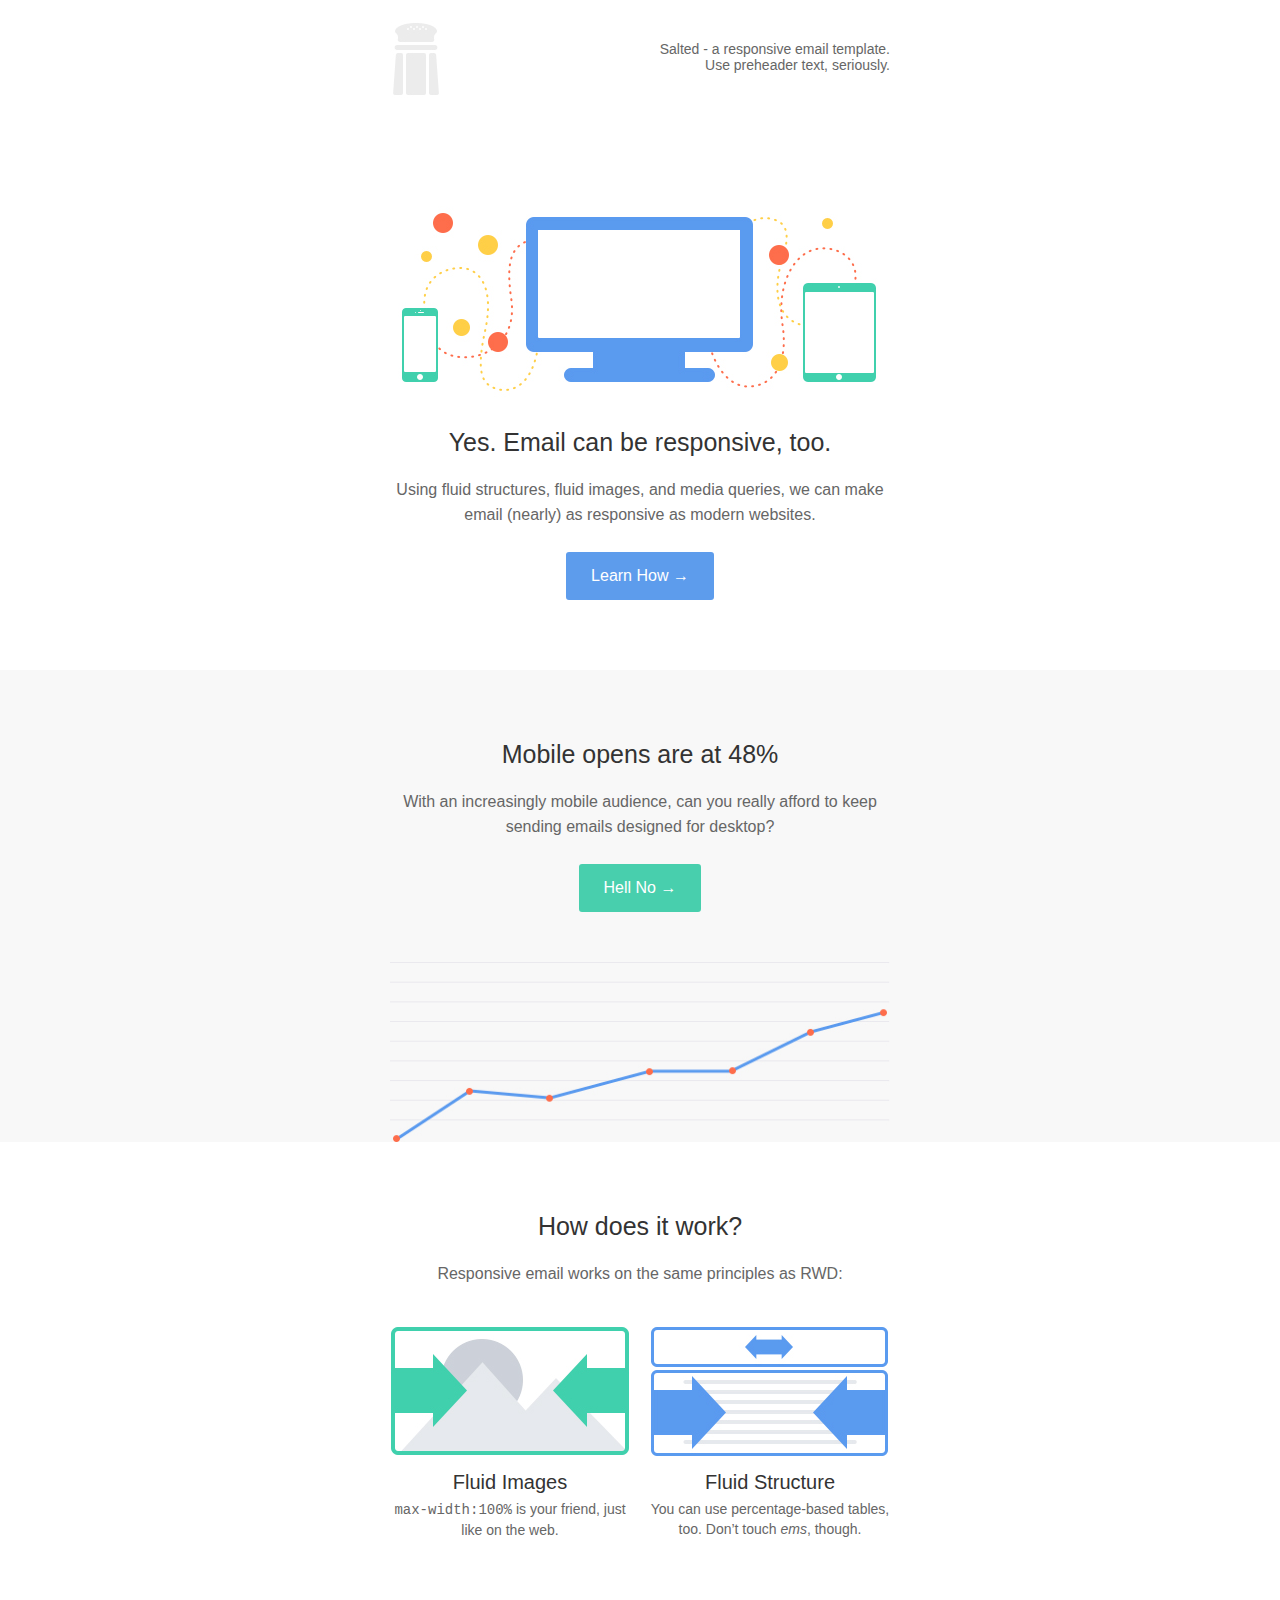
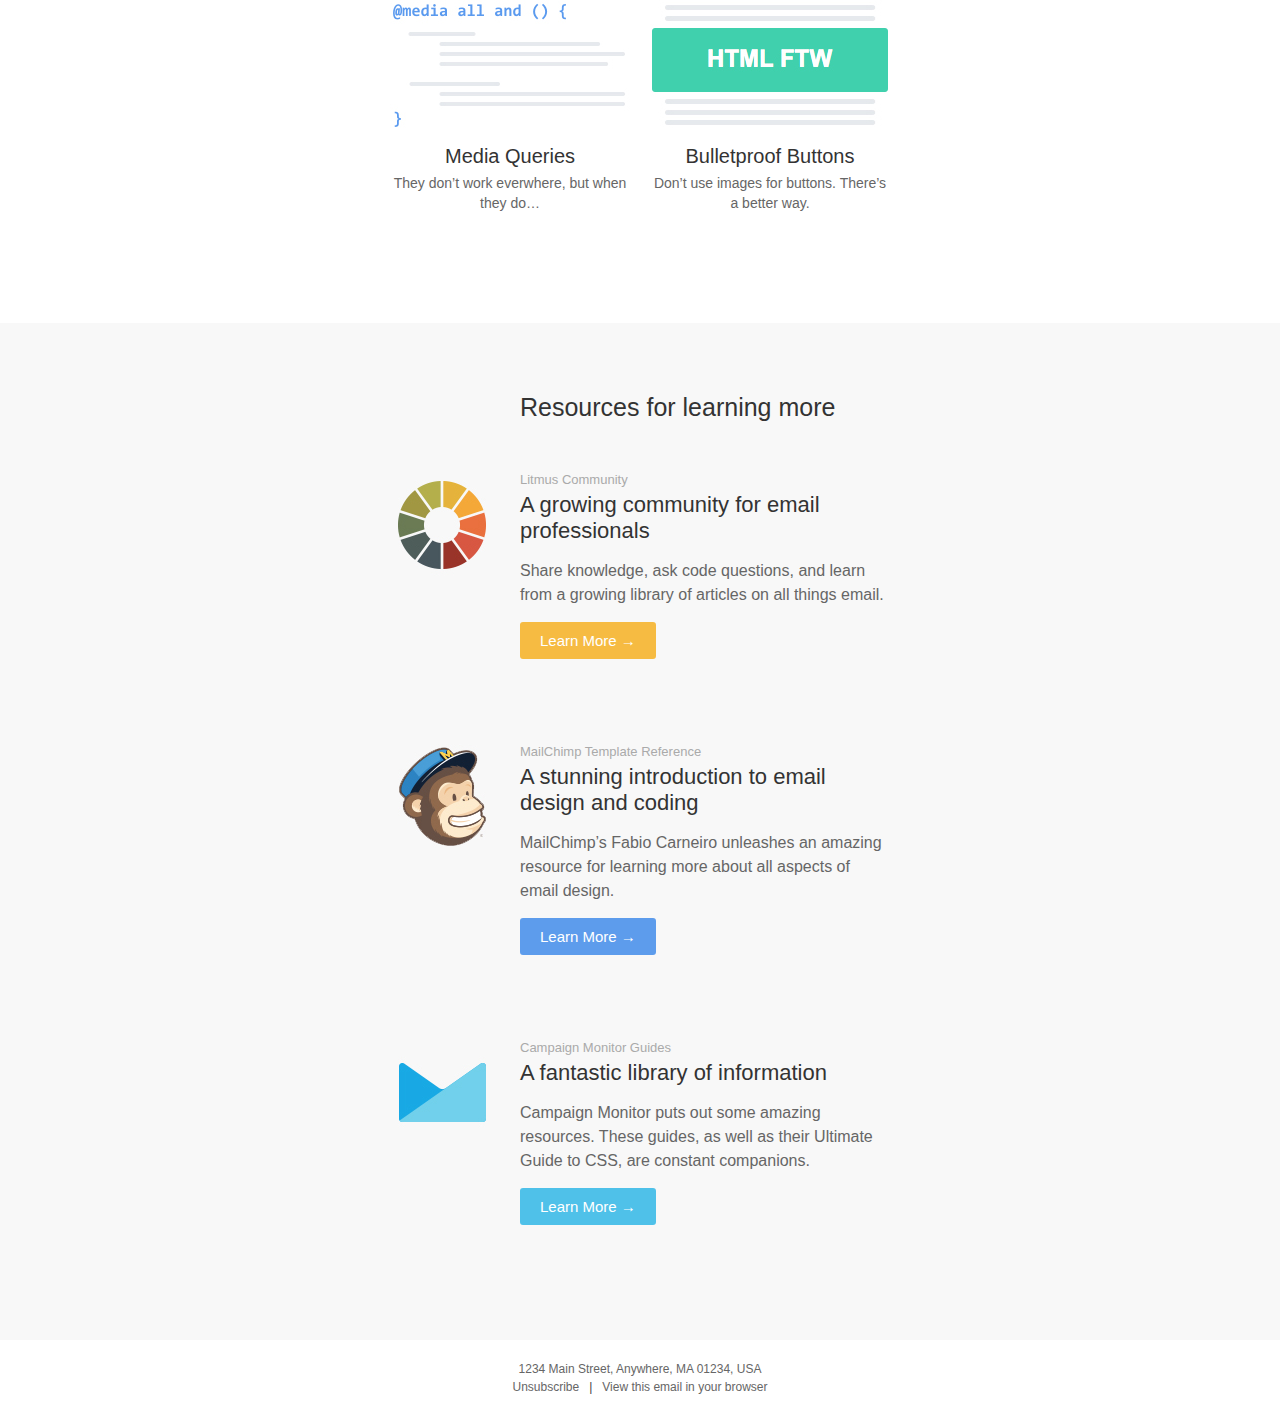
<file: newsletter/index.html>
<!DOCTYPE html>
<html lang="en">
<head>
<title>Noots - Newsletter</title>

<meta charset="utf-8">
<meta name="viewport" content="width=device-width">
<style type="text/css">
    /* CLIENT-SPECIFIC STYLES */
    #outlook a{padding:0;} /* Force Outlook to provide a "view in browser" message */
    .ReadMsgBody{width:100%;} .ExternalClass{width:100%;} /* Force Hotmail to display emails at full width */
    .ExternalClass, .ExternalClass p, .ExternalClass span, .ExternalClass font, .ExternalClass td, .ExternalClass div {line-height: 100%;} /* Force Hotmail to display normal line spacing */
    body, table, td, a{-webkit-text-size-adjust:100%; -ms-text-size-adjust:100%;} /* Prevent WebKit and Windows mobile changing default text sizes */
    table, td{mso-table-lspace:0pt; mso-table-rspace:0pt;} /* Remove spacing between tables in Outlook 2007 and up */
    img{-ms-interpolation-mode:bicubic;} /* Allow smoother rendering of resized image in Internet Explorer */

    /* RESET STYLES */
    body{margin:0; padding:0;}
    img{border:0; height:auto; line-height:100%; outline:none; text-decoration:none;}
    table{border-collapse:collapse !important;}
    body{height:100% !important; margin:0; padding:0; width:100% !important;}

    /* iOS BLUE LINKS */
    .appleBody a {color:#68440a; text-decoration: none;}
    .appleFooter a {color:#999999; text-decoration: none;}

    /* MOBILE STYLES */
    @media screen and (max-width: 525px) {

        /* ALLOWS FOR FLUID TABLES */
        table[class="wrapper"]{
          width:100% !important;
        }

        /* ADJUSTS LAYOUT OF LOGO IMAGE */
        td[class="logo"]{
          text-align: left;
          padding: 20px 0 20px 0 !important;
        }

        td[class="logo"] img{
          margin:0 auto!important;
        }

        /* USE THESE CLASSES TO HIDE CONTENT ON MOBILE */
        td[class="mobile-hide"]{
          display:none;}

        img[class="mobile-hide"]{
          display: none !important;
        }

        img[class="img-max"]{
          max-width: 100% !important;
          height:auto !important;
        }

        /* FULL-WIDTH TABLES */
        table[class="responsive-table"]{
          width:100%!important;
        }

        /* UTILITY CLASSES FOR ADJUSTING PADDING ON MOBILE */
        td[class="padding"]{
          padding: 10px 5% 15px 5% !important;
        }

        td[class="padding-copy"]{
          padding: 10px 5% 10px 5% !important;
          text-align: center;
        }

        td[class="padding-meta"]{
          padding: 30px 5% 0px 5% !important;
          text-align: center;
        }

        td[class="no-pad"]{
          padding: 0 0 20px 0 !important;
        }

        td[class="no-padding"]{
          padding: 0 !important;
        }

        td[class="section-padding"]{
          padding: 50px 15px 50px 15px !important;
        }

        td[class="section-padding-bottom-image"]{
          padding: 50px 15px 0 15px !important;
        }

        /* ADJUST BUTTONS ON MOBILE */
        td[class="mobile-wrapper"]{
            padding: 10px 5% 15px 5% !important;
        }

        table[class="mobile-button-container"]{
            margin:0 auto;
            width:100% !important;
        }

        a[class="mobile-button"]{
            width:80% !important;
            padding: 15px !important;
            border: 0 !important;
            font-size: 16px !important;
        }

    }
</style>
</head>
<body style="margin: 0; padding: 0;">

<!-- HEADER -->
<table border="0" cellpadding="0" cellspacing="0" width="100%">
    <tr>
        <td bgcolor="#ffffff">
            <div align="center" style="padding: 0px 15px 0px 15px;">
                <table border="0" cellpadding="0" cellspacing="0" width="500" class="wrapper">
                    <!-- LOGO/PREHEADER TEXT -->
                    <tr>
                        <td style="padding: 20px 0px 30px 0px;" class="logo">
                            <table border="0" cellpadding="0" cellspacing="0" width="100%">
                                <tr>
                                    <td bgcolor="#ffffff" width="100" align="left"><a href="http://alistapart.com/article/can-email-be-responsive/" target="_blank"><img alt="Logo" src="img/logo.jpg" width="52" height="78" style="display: block; font-family: Helvetica, Arial, sans-serif; color: #666666; font-size: 16px;" border="0"></a></td>
                                    <td bgcolor="#ffffff" width="400" align="right" class="mobile-hide">
                                        <table border="0" cellpadding="0" cellspacing="0">
                                            <tr>
                                                <td align="right" style="padding: 0 0 5px 0; font-size: 14px; font-family: Arial, sans-serif; color: #666666; text-decoration: none;"><span style="color: #666666; text-decoration: none;">Salted - a responsive email template.<br>Use preheader text, seriously.</span></td>
                                            </tr>
                                        </table>
                                    </td>
                                </tr>
                            </table>
                        </td>
                    </tr>
                </table>
            </div>
        </td>
    </tr>
</table>

<!-- ONE COLUMN SECTION -->
<table border="0" cellpadding="0" cellspacing="0" width="100%">
    <tr>
        <td bgcolor="#ffffff" align="center" style="padding: 70px 15px 70px 15px;" class="section-padding">
            <table border="0" cellpadding="0" cellspacing="0" width="500" class="responsive-table">
                <tr>
                    <td>
                        <table width="100%" border="0" cellspacing="0" cellpadding="0">
                            <tr>
                                <td>
                                    <!-- HERO IMAGE -->
                                    <table width="100%" border="0" cellspacing="0" cellpadding="0">
                                        <tbody>
                                             <tr>
                                                  <td class="padding-copy">
                                                      <table width="100%" border="0" cellspacing="0" cellpadding="0">
                                                          <tr>
                                                              <td>
                                                                  <a href="http://alistapart.com/article/can-email-be-responsive/" target="_blank"><img src="img/responsive-email.jpg" width="500" height="200" border="0" alt="Can an email really be responsive?" style="display: block; padding: 0; color: #666666; text-decoration: none; font-family: Helvetica, arial, sans-serif; font-size: 16px; width: 500px; height: 200px;" class="img-max"></a>
                                                              </td>
                                                            </tr>
                                                        </table>
                                                  </td>
                                              </tr>
                                        </tbody>
                                    </table>
                                </td>
                            </tr>
                            <tr>
                                <td>
                                    <!-- COPY -->
                                    <table width="100%" border="0" cellspacing="0" cellpadding="0">
                                        <tr>
                                            <td align="center" style="font-size: 25px; font-family: Helvetica, Arial, sans-serif; color: #333333; padding-top: 30px;" class="padding-copy">Yes. Email can be responsive, too.</td>
                                        </tr>
                                        <tr>
                                            <td align="center" style="padding: 20px 0 0 0; font-size: 16px; line-height: 25px; font-family: Helvetica, Arial, sans-serif; color: #666666;" class="padding-copy">Using fluid structures, fluid images, and media queries, we can make email (nearly) as responsive as modern websites.</td>
                                        </tr>
                                    </table>
                                </td>
                            </tr>
                            <tr>
                                <td>
                                    <!-- BULLETPROOF BUTTON -->
                                    <table width="100%" border="0" cellspacing="0" cellpadding="0" class="mobile-button-container">
                                        <tr>
                                            <td align="center" style="padding: 25px 0 0 0;" class="padding-copy">
                                                <table border="0" cellspacing="0" cellpadding="0" class="responsive-table">
                                                    <tr>
                                                        <td align="center"><a href="http://alistapart.com/article/can-email-be-responsive/" target="_blank" style="font-size: 16px; font-family: Helvetica, Arial, sans-serif; font-weight: normal; color: #ffffff; text-decoration: none; background-color: #5D9CEC; border-top: 15px solid #5D9CEC; border-bottom: 15px solid #5D9CEC; border-left: 25px solid #5D9CEC; border-right: 25px solid #5D9CEC; border-radius: 3px; -webkit-border-radius: 3px; -moz-border-radius: 3px; display: inline-block;" class="mobile-button">Learn How &rarr;</a></td>
                                                    </tr>
                                                </table>
                                            </td>
                                        </tr>
                                    </table>
                                </td>
                            </tr>
                        </table>
                    </td>
                </tr>
            </table>
        </td>
    </tr>
</table>

<!-- ONE COLUMN W/ BOTTOM IMAGE SECTION -->
<table border="0" cellpadding="0" cellspacing="0" width="100%">
    <tr>
        <td bgcolor="#f8f8f8" align="center" style="padding: 70px 15px 0 15px;" class="section-padding-bottom-image">
            <table border="0" cellpadding="0" cellspacing="0" width="500" class="responsive-table">
                <tr>
                    <td>
                        <table width="100%" border="0" cellspacing="0" cellpadding="0">
                            <tr>
                                <td>
                                    <!-- COPY -->
                                    <table width="100%" border="0" cellspacing="0" cellpadding="0">
                                        <tr>
                                            <td align="center" style="font-size: 25px; font-family: Helvetica, Arial, sans-serif; color: #333333;" class="padding-copy">Mobile opens are at 48%</td>
                                        </tr>
                                        <tr>
                                            <td align="center" style="padding: 20px 0 0 0; font-size: 16px; line-height: 25px; font-family: Helvetica, Arial, sans-serif; color: #666666;" class="padding-copy">With an increasingly mobile audience, can you really afford to keep sending emails designed for desktop?</td>
                                        </tr>
                                    </table>
                                </td>
                            </tr>
                            <tr>
                                <td>
                                    <!-- BULLETPROOF BUTTON -->
                                    <table width="100%" border="0" cellspacing="0" cellpadding="0" class="mobile-button-container">
                                        <tr>
                                            <td align="center" style="padding: 25px 0 0 0;" class="padding-copy">
                                                <table border="0" cellspacing="0" cellpadding="0" class="responsive-table">
                                                    <tr>
                                                        <td align="center"><a href="http://alistapart.com/article/can-email-be-responsive/" target="_blank" style="font-size: 16px; font-family: Helvetica, Arial, sans-serif; font-weight: normal; color: #ffffff; text-decoration: none; background-color: #48CFAD; border-top: 15px solid #48CFAD; border-bottom: 15px solid #48CFAD; border-left: 25px solid #48CFAD; border-right: 25px solid #48CFAD; border-radius: 3px; -webkit-border-radius: 3px; -moz-border-radius: 3px; display: inline-block;" class="mobile-button">Hell No &rarr;</a></td>
                                                    </tr>
                                                </table>
                                            </td>
                                        </tr>
                                    </table>
                                </td>
                            </tr>
                            <tr>
                                <td>
                                    <!--  BOTTOM IMAGE -->
                                    <table width="100%" border="0" cellspacing="0" cellpadding="0">
                                        <tr>
                                            <td style="padding: 50px 0 0 0;" align="center">
                                                <a href="http://alistapart.com/article/can-email-be-responsive/" target="_blank"><img src="img/line-graph.jpg" width="500" height="180" border="0" alt="Mobile opens are on the rise" class="img-max" style="display: block; padding: 0; font-family: Helvetica, Arial, sans-serif; color: #666666; width: 500px; height: 180px;"></a>
                                            </td>
                                        </tr>
                                    </table>
                                </td>
                            </tr>
                        </table>
                    </td>
                </tr>
            </table>
        </td>
    </tr>
</table>

<!-- TWO COLUMN SECTION -->
<table border="0" cellpadding="0" cellspacing="0" width="100%">
    <tr>
        <td bgcolor="#ffffff" align="center" style="padding: 70px 15px 70px 15px;" class="section-padding">
            <table border="0" cellpadding="0" cellspacing="0" width="500" class="responsive-table">
                <tr>
                    <td>
                        <!-- TITLE SECTION AND COPY -->
                        <table width="100%" border="0" cellspacing="0" cellpadding="0">
                            <tr>
                                <td align="center" style="font-size: 25px; font-family: Helvetica, Arial, sans-serif; color: #333333;" class="padding-copy">How does it work?</td>
                            </tr>
                            <tr>
                                <td align="center" style="padding: 20px 0 20px 0; font-size: 16px; line-height: 25px; font-family: Helvetica, Arial, sans-serif; color: #666666;" class="padding-copy">Responsive email works on the same principles as RWD:</td>
                            </tr>
                        </table>
                    </td>
                </tr>
                <tr>
                    <td>
                        <!-- TWO COLUMNS -->
                        <table cellspacing="0" cellpadding="0" border="0" width="100%">
                            <tr>
                                <td valign="top" style="padding: 0;" class="mobile-wrapper">
                                    <!-- LEFT COLUMN -->
                                    <table cellpadding="0" cellspacing="0" border="0" width="47%" align="left" class="responsive-table">
                                        <tr>
                                            <td style="padding: 20px 0 40px 0;">
                                                <table cellpadding="0" cellspacing="0" border="0" width="100%">
                                                    <tr>
                                                        <td align="center" bgcolor="#ffffff" valign="middle"><a href="http://alistapart.com/article/can-email-be-responsive/" target="_blank"><img src="img/fluid-images.jpg" width="240" height="130" style="display: block; color: #666666; font-family: Helvetica, arial, sans-serif; font-size: 13px; width: 240px; height: 130px;" alt="Fluid images" border="0" class="img-max"></a></td>
                                                    </tr>
                                                    <tr>
                                                        <td align="center" style="padding: 15px 0 0 0; font-family: Arial, sans-serif; color: #333333; font-size: 20px;" bgcolor="#ffffff">Fluid Images</td>
                                                    </tr>
                                                    <tr>
                                                        <td align="center" style="padding: 5px 0 0 0; font-family: Arial, sans-serif; color: #666666; font-size: 14px; line-height: 20px;" bgcolor="#ffffff"><span class="appleBody"><span style="font-family:Lucida Console, monospace;">max-width:100%</span> is your friend, just like on the web.</span></td>
                                                    </tr>
                                                </table>
                                            </td>
                                        </tr>
                                    </table>
                                    <!-- RIGHT COLUMN -->
                                    <table cellpadding="0" cellspacing="0" border="0" width="47%" align="right" class="responsive-table">
                                        <tr>
                                            <td style="padding: 20px 0 40px 0;">
                                                <table cellpadding="0" cellspacing="0" border="0" width="100%">
                                                    <tr>
                                                        <td align="center" bgcolor="#ffffff" valign="middle"><a href="http://alistapart.com/article/can-email-be-responsive/" target="_blank"><img src="img/fluid-structure.jpg" width="240" height="130" style="display: block; color: #666666; font-family: Helvetica, arial, sans-serif; font-size: 13px; width: 240px; height: 130px;" alt="Fluid structures" border="0" class="img-max"></a></td>
                                                    </tr>
                                                    <tr>
                                                        <td align="center" style="padding: 15px 0 0 0; font-family: Arial, sans-serif; color: #333333; font-size: 20px;" bgcolor="#ffffff">Fluid Structure</td>
                                                    </tr>
                                                    <tr>
                                                        <td align="center" style="padding: 5px 0 0 0; font-family: Arial, sans-serif; color: #666666; font-size: 14px; line-height: 20px;" bgcolor="#ffffff"><span class="appleBody">You can use percentage-based tables, too. Don&rsquo;t touch <em>ems</em>, though.</span></td>
                                                    </tr>
                                                </table>
                                            </td>
                                        </tr>
                                    </table>
                                </td>
                            </tr>
                        </table>
                    </td>
                </tr>
                <tr>
                    <td>
                        <!-- TWO COLUMNS -->
                        <table cellspacing="0" cellpadding="0" border="0" width="100%">
                            <tr>
                                <td valign="top" style="padding: 0;" class="mobile-wrapper">
                                    <!-- LEFT COLUMN -->
                                    <table cellpadding="0" cellspacing="0" border="0" width="47%" align="left" class="responsive-table">
                                        <tr>
                                            <td style="padding: 20px 0 40px 0;">
                                                <table cellpadding="0" cellspacing="0" border="0" width="100%">
                                                    <tr>
                                                        <td align="center" bgcolor="#ffffff" valign="middle"><a href="http://alistapart.com/article/can-email-be-responsive/" target="_blank"><img src="img/media-queries.jpg" width="240" height="130" style="display: block; color: #666666; font-family: Helvetica, arial, sans-serif; font-size: 13px; width: 240px; height: 130px;" alt="Media queries" border="0" class="img-max"></a></td>
                                                    </tr>
                                                    <tr>
                                                        <td align="center" style="padding: 15px 0 0 0; font-family: Arial, sans-serif; color: #333333; font-size: 20px;" bgcolor="#ffffff">Media Queries</td>
                                                    </tr>
                                                    <tr>
                                                        <td align="center" style="padding: 5px 0 0 0; font-family: Arial, sans-serif; color: #666666; font-size: 14px; line-height: 20px;" bgcolor="#ffffff"><span class="appleBody">They don&rsquo;t work everwhere, but when they do&hellip;</span></td>
                                                    </tr>
                                                </table>
                                            </td>
                                        </tr>
                                    </table>
                                    <!-- RIGHT COLUMN -->
                                    <table cellpadding="0" cellspacing="0" border="0" width="47%" align="right" class="responsive-table">
                                        <tr>
                                            <td style="padding: 20px 0 40px 0;">
                                                <table cellpadding="0" cellspacing="0" border="0" width="100%">
                                                    <tr>
                                                        <td align="center" bgcolor="#ffffff" valign="middle"><a href="http://alistapart.com/article/can-email-be-responsive/" target="_blank"><img src="img/bulletproof-buttons.jpg" width="240" height="130" style="display: block; color: #666666; font-family: Helvetica, arial, sans-serif; font-size: 13px; width: 240px; height: 130px;" alt="Bulletproof buttons" border="0" class="img-max"></a></td>
                                                    </tr>
                                                    <tr>
                                                        <td align="center" style="padding: 15px 0 0 0; font-family: Arial, sans-serif; color: #333333; font-size: 20px;" bgcolor="#ffffff">Bulletproof Buttons</td>
                                                    </tr>
                                                    <tr>
                                                        <td align="center" style="padding: 5px 0 0 0; font-family: Arial, sans-serif; color: #666666; font-size: 14px; line-height: 20px;" bgcolor="#ffffff"><span class="appleBody">Don&rsquo;t use images for buttons. There&rsquo;s a better way.</span></td>
                                                    </tr>
                                                </table>
                                            </td>
                                        </tr>
                                    </table>
                                </td>
                            </tr>
                        </table>
                    </td>
                </tr>
            </table>
        </td>
    </tr>
</table>


<!-- COMPACT ARTICLE SECTION -->
<table border="0" cellpadding="0" cellspacing="0" width="100%">
    <tr>
        <td bgcolor="#f8f8f8" align="center" style="padding: 70px 15px 70px 15px;" class="section-padding">
            <table border="0" cellpadding="0" cellspacing="0" width="500" style="padding:0 0 20px 0;" class="responsive-table">
                <!-- TITLE -->
                <tr>
                    <td align="left" style="padding: 0 0 10px 130px; font-size: 25px; font-family: Helvetica, Arial, sans-serif; font-weight: normal; color: #333333;" class="padding-copy" colspan="2">Resources for learning more</td>
                </tr>
                <tr>
                    <td valign="top" style="padding: 40px 0 0 0;" class="mobile-hide"><a href="https://litmus.com/community" target="_blank"><img src="img/litmus-logo.jpg" alt="Litmus" width="105" height="105" border="0" style="display: block; font-family: Arial; color: #666666; font-size: 14px; width: 105px; height: 105px;"></a></td>
                    <td style="padding: 40px 0 0 0;" class="no-padding">
                        <!-- ARTICLE -->
                        <table border="0" cellspacing="0" cellpadding="0" width="100%">
                            <tr>
                                <td align="left" style="padding: 0 0 5px 25px; font-size: 13px; font-family: Helvetica, Arial, sans-serif; font-weight: normal; color: #aaaaaa;" class="padding-meta">Litmus Community</td>
                            </tr>
                            <tr>
                                <td align="left" style="padding: 0 0 5px 25px; font-size: 22px; font-family: Helvetica, Arial, sans-serif; font-weight: normal; color: #333333;" class="padding-copy">A growing community for email professionals</td>
                            </tr>
                            <tr>
                                 <td align="left" style="padding: 10px 0 15px 25px; font-size: 16px; line-height: 24px; font-family: Helvetica, Arial, sans-serif; color: #666666;" class="padding-copy">Share knowledge, ask code questions, and learn from a growing library of articles on all things email.</td>
                            </tr>
                            <tr>
                                <td style="padding:0 0 45px 25px;" align="left" class="padding">
                                    <table border="0" cellspacing="0" cellpadding="0" class="mobile-button-container">
                                        <tr>
                                            <td align="center">
                                                <!-- BULLETPROOF BUTTON -->
                                                <table width="100%" border="0" cellspacing="0" cellpadding="0" class="mobile-button-container">
                                                    <tr>
                                                        <td align="center" style="padding: 0;" class="padding-copy">
                                                            <table border="0" cellspacing="0" cellpadding="0" class="responsive-table">
                                                                <tr>
                                                                    <td align="center"><a href="https://litmus.com/community" target="_blank" style="font-size: 15px; font-family: Helvetica, Arial, sans-serif; font-weight: normal; color: #ffffff; text-decoration: none; background-color: #F6BB42; border-top: 10px solid #F6BB42; border-bottom: 10px solid #F6BB42; border-left: 20px solid #F6BB42; border-right: 20px solid #F6BB42; border-radius: 3px; -webkit-border-radius: 3px; -moz-border-radius: 3px; display: inline-block;" class="mobile-button">Learn More &rarr;</a></td>
                                                                </tr>
                                                            </table>
                                                        </td>
                                                    </tr>
                                                </table>
                                            </td>
                                        </tr>
                                    </table>
                                </td>
                            </tr>
                        </table>
                    </td>
                </tr>
                <tr>
                    <td valign="top" style="padding: 40px 0 0 0;" class="mobile-hide"><a href="http://templates.mailchimp.com" target="_blank"><img src="img/mailchimp-logo.jpg" alt="Freddie!" width="105" height="105" border="0" style="display: block; font-family: Arial; color: #666666; font-size: 14px; width: 105px; height: 105px;"></a></td>
                    <td style="padding: 40px 0 0 0;" class="no-padding">
                        <!-- ARTICLE -->
                        <table border="0" cellspacing="0" cellpadding="0" width="100%">
                            <tr>
                                <td align="left" style="padding: 0 0 5px 25px; font-size: 13px; font-family: Helvetica, Arial, sans-serif; font-weight: normal; color: #aaaaaa;" class="padding-meta">MailChimp Template Reference</td>
                            </tr>
                            <tr>
                                <td align="left" style="padding: 0 0 5px 25px; font-size: 22px; font-family: Helvetica, Arial, sans-serif; font-weight: normal; color: #333333;" class="padding-copy">A stunning introduction to email design and coding</td>
                            </tr>
                            <tr>
                                 <td align="left" style="padding: 10px 0 15px 25px; font-size: 16px; line-height: 24px; font-family: Helvetica, Arial, sans-serif; color: #666666;" class="padding-copy">MailChimp&rsquo;s Fabio Carneiro unleashes an amazing resource for learning more about all aspects of email design.</td>
                            </tr>
                            <tr>
                                <td style="padding:0 0 45px 25px;" align="left" class="padding">
                                    <table border="0" cellspacing="0" cellpadding="0" class="mobile-button-container">
                                        <tr>
                                            <td align="center">
                                                <!-- BULLETPROOF BUTTON -->
                                                <table width="100%" border="0" cellspacing="0" cellpadding="0" class="mobile-button-container">
                                                    <tr>
                                                        <td align="center" style="padding: 0;" class="padding-copy">
                                                            <table border="0" cellspacing="0" cellpadding="0" class="responsive-table">
                                                                <tr>
                                                                    <td align="center"><a href="http://templates.mailchimp.com" target="_blank" style="font-size: 15px; font-family: Helvetica, Arial, sans-serif; font-weight: normal; color: #ffffff; text-decoration: none; background-color: #5D9CEC; border-top: 10px solid #5D9CEC; border-bottom: 10px solid #5D9CEC; border-left: 20px solid #5D9CEC; border-right: 20px solid #5D9CEC; border-radius: 3px; -webkit-border-radius: 3px; -moz-border-radius: 3px; display: inline-block;" class="mobile-button">Learn More &rarr;</a></td>
                                                                </tr>
                                                            </table>
                                                        </td>
                                                    </tr>
                                                </table>
                                            </td>
                                        </tr>
                                    </table>
                                </td>
                            </tr>
                        </table>
                    </td>
                </tr>
                <tr>
                    <td valign="top" style="padding: 40px 0 0 0;" class="mobile-hide"><a href="http://www.campaignmonitor.com/resources/" target="_blank"><img src="img/campaign-monitor-logo.jpg" alt="Campaign Monitor" width="105" height="105" border="0" style="display: block; font-family: Arial; color: #666666; font-size: 14px; width: 105px; height: 105px;"></a></td>
                    <td style="padding: 40px 0 0 0;" class="no-padding">
                        <!-- ARTICLE -->
                        <table border="0" cellspacing="0" cellpadding="0" width="100%">
                            <tr>
                                <td align="left" style="padding: 0 0 5px 25px; font-size: 13px; font-family: Helvetica, Arial, sans-serif; font-weight: normal; color: #aaaaaa;" class="padding-meta">Campaign Monitor Guides</td>
                            </tr>
                            <tr>
                                <td align="left" style="padding: 0 0 5px 25px; font-size: 22px; font-family: Helvetica, Arial, sans-serif; font-weight: normal; color: #333333;" class="padding-copy">A fantastic library of information</td>
                            </tr>
                            <tr>
                                 <td align="left" style="padding: 10px 0 15px 25px; font-size: 16px; line-height: 24px; font-family: Helvetica, Arial, sans-serif; color: #666666;" class="padding-copy">Campaign Monitor puts out some amazing resources. These guides, as well as their Ultimate Guide to CSS, are constant companions.</td>
                            </tr>
                            <tr>
                                <td style="padding:0 0 45px 25px;" align="left" class="padding">
                                    <table border="0" cellspacing="0" cellpadding="0" class="mobile-button-container">
                                        <tr>
                                            <td align="center">
                                                <!-- BULLETPROOF BUTTON -->
                                                <table width="100%" border="0" cellspacing="0" cellpadding="0" class="mobile-button-container">
                                                    <tr>
                                                        <td align="center" style="padding: 0;" class="padding-copy">
                                                            <table border="0" cellspacing="0" cellpadding="0" class="responsive-table">
                                                                <tr>
                                                                    <td align="center"><a href="http://www.campaignmonitor.com/resources/" target="_blank" style="font-size: 15px; font-family: Helvetica, Arial, sans-serif; font-weight: normal; color: #ffffff; text-decoration: none; background-color: #4FC1E9; border-top: 10px solid #4FC1E9; border-bottom: 10px solid #4FC1E9; border-left: 20px solid #4FC1E9; border-right: 20px solid #4FC1E9; border-radius: 3px; -webkit-border-radius: 3px; -moz-border-radius: 3px; display: inline-block;" class="mobile-button">Learn More &rarr;</a></td>
                                                                </tr>
                                                            </table>
                                                        </td>
                                                    </tr>
                                                </table>
                                            </td>
                                        </tr>
                                    </table>
                                </td>
                            </tr>
                        </table>
                    </td>
                </tr>
            </table>
        </td>
    </tr>
</table>

<!-- FOOTER -->
<table border="0" cellpadding="0" cellspacing="0" width="100%">
    <tr>
        <td bgcolor="#ffffff" align="center">
            <table width="100%" border="0" cellspacing="0" cellpadding="0" align="center">
                <tr>
                    <td style="padding: 20px 0px 20px 0px;">
                        <!-- UNSUBSCRIBE COPY -->
                        <table width="500" border="0" cellspacing="0" cellpadding="0" align="center" class="responsive-table">
                            <tr>
                                <td align="center" valign="middle" style="font-size: 12px; line-height: 18px; font-family: Helvetica, Arial, sans-serif; color:#666666;">
                                    <span class="appleFooter" style="color:#666666;">1234 Main Street, Anywhere, MA 01234, USA</span><br><a class="original-only" style="color: #666666; text-decoration: none;">Unsubscribe</a><span class="original-only" style="font-family: Arial, sans-serif; font-size: 12px; color: #444444;">&nbsp;&nbsp;&nbsp;|&nbsp;&nbsp;&nbsp;</span><a style="color: #666666; text-decoration: none;">View this email in your browser</a>
                                </td>
                            </tr>
                        </table>
                    </td>
                </tr>
            </table>
        </td>
    </tr>
</table>

</body>
</html>
</file>
